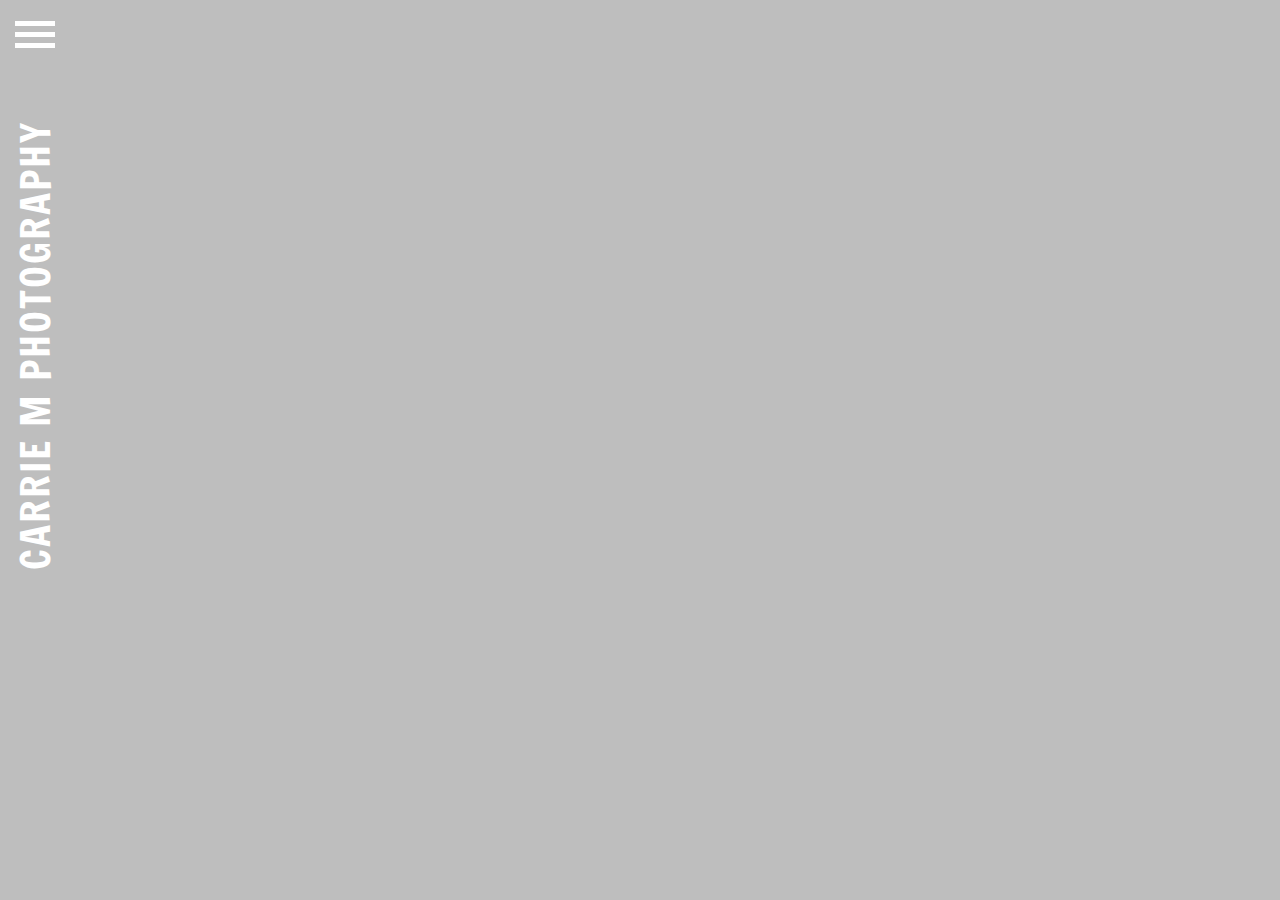
<file: index.html>
<!DOCTYPE html>
<html>
	<head>
		<meta charset="UTF-8">
		<title>Carrie M Photography</title>
		<meta name="viewport" content="width=device-width, initial-scale=1">
		<meta name="dcterms.dateCopyrighted" content="2016">
		<meta name="dcterms.rights" content="All rights reserved">
		<meta name="dcterms.rightsHolder" content="Carrie MacDonald">
		<meta name="description" content="Nature, abstract, and city photography by Carrie MacDonald">
		<meta name="author" content="Carrie MacDonald">
		<meta property="og:description" content="Nature, abstract, and city photography by Carrie MacDonald">
		<meta property="og:image" content="http://dp0dygervfbgv.cloudfront.net/img/brooklynbridge.jpg">
		<meta property="og:image:type" content="image/jpeg" />
		<meta property="og:image:width" content="1000" />
		<meta property="og:image:height" content="750" />
		<meta property="og:site_name" content="Carrie M Photography">
		<meta property="og:url" content="http://carriemphotography.com/">
		<link rel="shortcut icon" href="favicon.ico" type="image/x-icon">
		<link rel="icon" href="favicon.ico" type="image/x-icon">
		<link href='http://fonts.googleapis.com/css?family=Francois+One' rel='stylesheet' type='text/css'>
		<link rel="stylesheet" type="text/css" href="/style.css">
		<script>
		  (function(i,s,o,g,r,a,m){i['GoogleAnalyticsObject']=r;i[r]=i[r]||function(){
		  (i[r].q=i[r].q||[]).push(arguments)},i[r].l=1*new Date();a=s.createElement(o),
		  m=s.getElementsByTagName(o)[0];a.async=1;a.src=g;m.parentNode.insertBefore(a,m)
		  })(window,document,'script','//www.google-analytics.com/analytics.js','ga');

		  ga('create', 'UA-52103705-1', 'auto');
		  ga('send', 'pageview');

		</script>
	</head>
	<body>
	<div id="mainpage">
		<header id="main-title">
			<h1 class="nameplate"><a href="http://carriemphotography.com">Carrie M Photography</a></h1>
			<nav>
				<a id="toggle" href="#">
					<div class="hamburger">
					</div>
				</a>
			</nav>
		</header>
	</div>
	<script src="http://ajax.googleapis.com/ajax/libs/jquery/1.10.2/jquery.min.js"></script>
	<script src="/main.js" type="text/javascript" charset="utf-8"></script>
	</body>
</html>
</file>
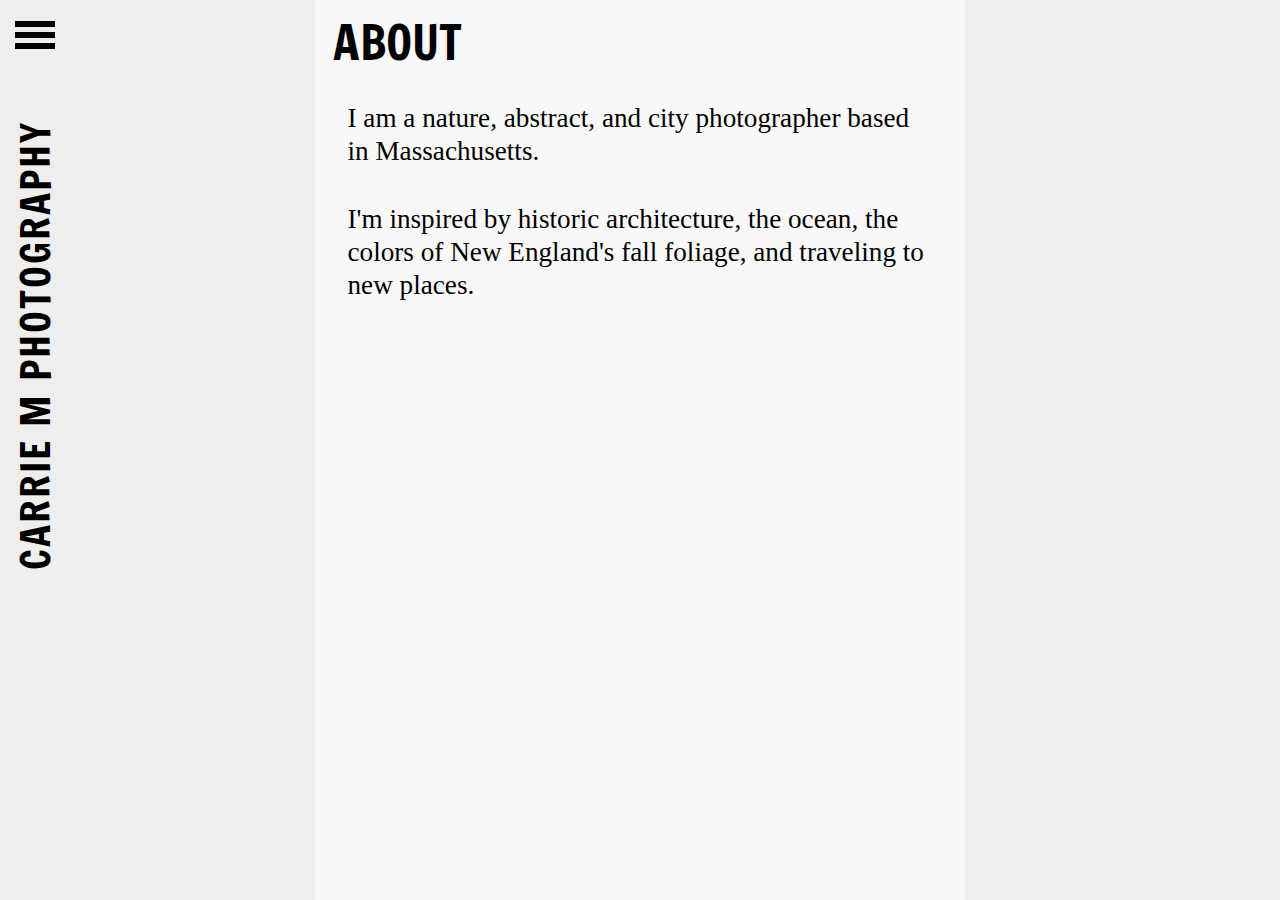
<file: about.html>
<!DOCTYPE html>
<html>
	<head>
		<meta charset="UTF-8">
		<title>Carrie M Photography | About</title>
		<meta name="viewport" content="width=device-width, initial-scale=1">
		<meta name="dcterms.dateCopyrighted" content="2016">
		<meta name="dcterms.rights" content="All rights reserved">
		<meta name="dcterms.rightsHolder" content="Carrie MacDonald">
		<meta name="description" content="I am a nature, abstract, and city photographer based in Massachusetts">
		<meta name="author" content="Carrie MacDonald">
		<meta property="og:description" content="About: I am a nature, abstract, and city photographer based in Massachusetts.">
		<meta property="og:image" content="http://dp0dygervfbgv.cloudfront.net/img/pinkflowers.jpg">
		<meta property="og:image:type" content="image/jpeg" />
		<meta property="og:image:width" content="1000" />
		<meta property="og:image:height" content="750" />
		<meta property="og:site_name" content="Carrie M Photography | About">
		<meta property="og:url" content="http://carriemphotography.com/about/">
		<link rel="shortcut icon" href="../favicon.ico" type="image/x-icon">
		<link rel="icon" href="../favicon.ico" type="image/x-icon">
		<link href='http://fonts.googleapis.com/css?family=Francois+One' rel='stylesheet' type='text/css'>
		<link rel="stylesheet" type="text/css" href="/style.css">
		<script>
		  (function(i,s,o,g,r,a,m){i['GoogleAnalyticsObject']=r;i[r]=i[r]||function(){
		  (i[r].q=i[r].q||[]).push(arguments)},i[r].l=1*new Date();a=s.createElement(o),
		  m=s.getElementsByTagName(o)[0];a.async=1;a.src=g;m.parentNode.insertBefore(a,m)
		  })(window,document,'script','//www.google-analytics.com/analytics.js','ga');

		  ga('create', 'UA-52103705-1', 'auto');
		  ga('send', 'pageview');

		</script>
	</head>
	<body>
	<div id="aboutpage">
		<header>
			<h1 class="nameplate"><a href="http://carriemphotography.com">Carrie M Photography</a></h1>
			<nav>
				<a id="toggle" href="#">
					<div class="hamburger">
					</div>
				</a>
			</nav>
		</header>
		<section id="textbox">
			<h1>About</h1>
			<p>I am a nature, abstract, and city photographer based in Massachusetts.</p>
			<p>I'm inspired by historic architecture, the ocean, the colors of New England's fall foliage, and traveling to new places.</p>
		</section>
	</div>
	<script src="http://ajax.googleapis.com/ajax/libs/jquery/1.10.2/jquery.min.js"></script>
	<script src="/main.js" type="text/javascript" charset="utf-8"></script>
	</body>
</html>
</file>
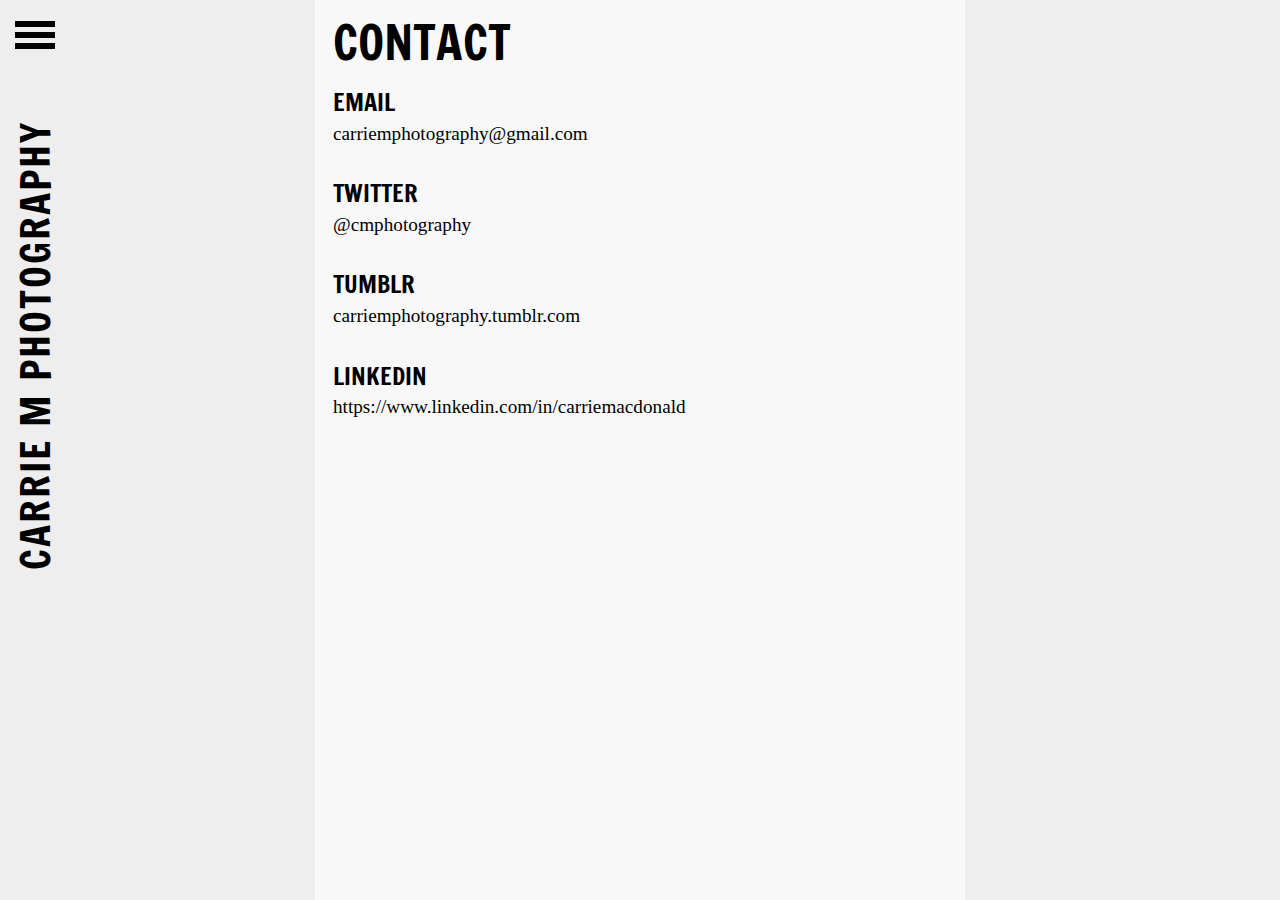
<file: contact.html>
<!DOCTYPE html>
<html>
	<head>
		<meta charset="UTF-8">
		<title>Carrie M Photography | Contact</title>
		<meta name="viewport" content="width=device-width, initial-scale=1">
		<meta name="dcterms.dateCopyrighted" content="2016">
		<meta name="dcterms.rights" content="All rights reserved">
		<meta name="dcterms.rightsHolder" content="Carrie MacDonald">
		<meta name="description" content="Contact | Email: carriemphotography@gmail.com">
		<meta name="author" content="Carrie MacDonald">
		<meta property="og:description" content="Contact | Email: carriemphotography@gmail.com">
		<meta property="og:image" content="http://dp0dygervfbgv.cloudfront.net/img/sugarbowl.jpg">
		<meta property="og:image:type" content="image/jpeg" />
		<meta property="og:image:width" content="1000" />
		<meta property="og:image:height" content="750" />
		<meta property="og:site_name" content="Carrie M Photography | Contact">
		<meta property="og:url" content="http://carriemphotography.com/contact/">
		<link rel="shortcut icon" href="../favicon.ico" type="image/x-icon">
		<link rel="icon" href="../favicon.ico" type="image/x-icon">
		<link href='http://fonts.googleapis.com/css?family=Francois+One' rel='stylesheet' type='text/css'>
		<link rel="stylesheet" type="text/css" href="/style.css">
		<script>
		  (function(i,s,o,g,r,a,m){i['GoogleAnalyticsObject']=r;i[r]=i[r]||function(){
		  (i[r].q=i[r].q||[]).push(arguments)},i[r].l=1*new Date();a=s.createElement(o),
		  m=s.getElementsByTagName(o)[0];a.async=1;a.src=g;m.parentNode.insertBefore(a,m)
		  })(window,document,'script','//www.google-analytics.com/analytics.js','ga');

		  ga('create', 'UA-52103705-1', 'auto');
		  ga('send', 'pageview');

		</script>
	</head>
	<body>
	<div id="contactpage">
		<header>
			<h1 class="nameplate"><a href="http://carriemphotography.com">Carrie M Photography</a></h1>
			<nav>
				<a id="toggle" href="#">
					<div class="hamburger">
					</div>
				</a>
			</nav>
		</header>
		<section id="textbox">
			<h1>Contact</h1>
			<h2>Email</h2>
			<a href="mailto:carriemphotography@gmail.com">carriemphotography@gmail.com</a>
			<h2>Twitter</h2>
			<a href="https://twitter.com/cmphotography">@cmphotography</a>
			<h2>Tumblr</h2>
			<a href="http://carriemphotography.tumblr.com/">carriemphotography.tumblr.com</a>
			<h2>LinkedIn</h2>
			<a href="http://www.linkedin.com/in/carriemacdonald">https://www.linkedin.com/in/carriemacdonald</a>
		</section>
	</div>
	<script src="http://ajax.googleapis.com/ajax/libs/jquery/1.10.2/jquery.min.js"></script>
	<script src="/main.js" type="text/javascript" charset="utf-8"></script>
	</body>
</html>
</file>
<file: style.css>
/* http://meyerweb.com/eric/tools/css/reset/ 
   v2.0 | 20110126
   License: none (public domain)
*/

html, body, div, span, applet, object, iframe,
h1, h2, h3, h4, h5, h6, p, blockquote, pre,
a, abbr, acronym, address, big, cite, code,
del, dfn, em, img, ins, kbd, q, s, samp,
small, strike, strong, sub, sup, tt, var,
b, u, i, center,
dl, dt, dd, ol, ul, li,
fieldset, form, label, legend,
table, caption, tbody, tfoot, thead, tr, th, td,
article, aside, canvas, details, embed, 
figure, figcaption, footer, header, hgroup, 
menu, nav, output, ruby, section, summary,
time, mark, audio, video {
	margin: 0;
	padding: 0;
	border: 0;
	font-size: 100%;
	font: inherit;
	vertical-align: baseline;
}
/* HTML5 display-role reset for older browsers */
article, aside, details, figcaption, figure, 
footer, header, hgroup, menu, nav, section {
	display: block;
}
body {
	line-height: 1;
}
ol, ul {
	list-style: none;
}
blockquote, q {
	quotes: none;
}
blockquote:before, blockquote:after,
q:before, q:after {
	content: '';
	content: none;
}
table {
	border-collapse: collapse;
	border-spacing: 0;
}
/* End of Reset 
====================== */
/* Testing the commit
====================== */

html,
body {
	height: 100%;
}
#mainpage,
#aboutpage,
#contactpage {
	height: 100%;
	min-height: 100%;
	overflow: auto;
	position: relative;
	width: 100%;
}
body {
	font-family: 'Francois One', sans-serif;
	color: black;
	background: #eee;
	text-transform: uppercase;
}
#textbox p,
#textbox a {
	text-transform: none;
	font-family: Garamond, Georgia, serif;
}
#mainpage {
	background-image: url('http://dp0dygervfbgv.cloudfront.net/img/brooklynbridge.jpg');
	-webkit-background-size: cover cover;
	background-size: cover;
	background-position: center center;
	background-repeat: no-repeat;
}

/* Header
============================ */
#mainpage #main-title a {
	color: white;
}
#main-title {
	left: 0;
	position: absolute;
	top: 0;
	height: 100%;
	overflow: visible;
	width: 100%;
	min-width: auto;
}
.nameplate {
	left: 15px;
	position: absolute;
	top: 570px;
	font-size: 2.5em;
	letter-spacing: .05em;
	-webkit-transform: rotate(-90deg);
	-ms-transform: rotate(-90deg);
	transform: rotate(-90deg);
	-webkit-transform-origin: 0 0;
  	-ms-transform-origin: 0 0;
    transform-origin: 0 0;
	-webkit-transition: left .6s cubic-bezier(0.165,.84,.44,1),color .3s linear;
	transition: left .6s cubic-bezier(0.165,.84,.44,1),color .3s linear;
	z-index: 40;
	margin: 0;
	padding: 0;
	border: 0;
}
#mainpage #main-title {
	background: rgba(0,0,0,.2);
}
nav {
	z-index: 800;
}

/* Navigation Button
======================= */
#toggle {
	position: absolute;
	height: 65px;
	width: 65px;
}
.hamburger {
	width: 40px;
	height: 6px;
	background: #000;
	position: absolute;
	top: 32px;
	left: 15px;
}
.hamburger:after,
.hamburger:before {
	content:'';
	display:block;
	width:40px;
	height:6px;
	background: #000;
	position:absolute;
	z-index: -1;
	-webkit-transition: all 0.3s;
	transition: all 0.3s;
}
.hamburger:before {
	margin-top: -11px;
}
.hamburger:after {
	margin-top: 11px;
}
#mainpage .hamburger,
#mainpage .hamburger:before,
#mainpage .hamburger:after {
	background: #fff;
	height: 5px;	
}
.open .hamburger:before {
	-webkit-transform: rotate(45deg);
	-ms-transform: rotate(45deg);
	transform: rotate(45deg);
	background: #fff;
	margin-top: 10px;
	position: absolute;
}
.open .hamburger:after {
	-webkit-transform: rotate(-45deg);
	-ms-transform: rotate(-45deg);
	transform: rotate(-45deg);
	background: #fff;
}
#mainpage .open .hamburger {
	background: none;
}
.open .hamburger {
	background: none;
}
header nav {
	height: 65px;
	width: 65px;
	position: absolute;
}
header a {
	color: #000;
	text-decoration: none;
}

/* Image Grid Styles
==================== */
#container {
   /* Prevent vertical gaps */
   line-height: 0;
   
   -webkit-column-count: 3;
   -webkit-column-gap:   0px;
   -moz-column-count:    3;
   -moz-column-gap:      0px;
   column-count:         3;
   column-gap:           0px;
   padding: 5px 5px 0 5px;
}
#container li {
	padding: 5px;
}
#container img {
  /* Just in case there are inline attributes */
  width: 100% !important;
  height: auto !important;
}
/* Photo Overlay Styles 
======================== */
#overlay {
	display: none;
	position: fixed;
	top: 0;
	left: 0;
	width: 100%;
	height: 100%;
	z-index: 900;
	background: rgba(0,0,0,.8);
	text-align: center;
}
#overlay img {
	margin-top: 3%;
	max-height: 80%;
	max-width: 80%;
}
#overlay p {
	color: #fff;
	font-family: Garamond, Georgia, serif;	
  	font-weight: 300;
  	font-size: 1.3em;
  	margin: 0;
  	padding: 0;
  	-webkit-font-smoothing: antialiased;
}

/* Photo Container Section Margin
=================================== */
#outer_container {
	margin-left: 65px;
	background: url('http://dp0dygervfbgv.cloudfront.net/img/black_lozenge.png');
}

/* Nav_Overlay Styles
===================================== */
#nav_overlay {
	display: none;
	position: fixed;
	top: 0;
	left: 0;
	width: 100%;
	height: 100%;
	z-index: 700;
	background: rgba(0,0,0,.8);
	text-align: center;
	font-family: 'Francois One', sans-serif;
	text-transform: uppercase;
	overflow: auto;
}
#nav_menu {
	padding-top: 100px;
}
#nav_menu li {
	font-size: 1.6em;
	margin-bottom: 16px;
}
#nav_menu li a {
	color: #fff;
	font-size: 1.25em;
	text-decoration: none;
}
#nav_menu #portfolio {
	position: relative;
}

/* Portfolio Menu
=========================================== */
#port_menu li a {
	font-size: .9em;
}

/* About Page
=========================================== */
#aboutpage {
	background-image: url('http://dp0dygervfbgv.cloudfront.net/img/pinkflowers.jpg');
	-webkit-background-size: cover cover;
	background-size: cover;
	background-position: center center;
	background-repeat: no-repeat;
}
#textbox {
	width: 75%;
	max-width: 650px;
	height: 100%;
	min-height: 440px;
	margin: 0 auto;
	-webkit-font-smoothing: antialiased;
	background: rgba(255,255,255,.6);
	overflow: auto;
}
#textbox h1 {
	font-size: 3em;
	padding-top: 18px;
}
#textbox h2:first-of-type {
	margin-top: 1em;
}
#textbox h1,
#textbox h2,
#textbox a {
	margin-left: 18px;
}
#textbox h2 {
	font-size: 1.5em;
	margin-bottom: .25em;
}
#textbox a {
	display: block;
	text-decoration: none;
	color: black;
	margin-bottom: 2em;
	margin-top: .5em;
	font-size: 1.2em;
}
#textbox p {
	font-size: 1.7em;
	line-height: 1.2;
	margin: 0 auto;
	width: 90%;
	padding-top: 36px;
}

/* Contact Page
========================================== */
#contactpage {
	background-image: url('http://dp0dygervfbgv.cloudfront.net/img/sugarbowl.jpg');
	-webkit-background-size: cover cover;
	background-size: cover;
	background-position: center center;
	background-repeat: no-repeat;
}

/* Media Queries
========================================== */
@media screen and (max-width: 950px) { 
	#container {
		-webkit-column-count: 2;
		-webkit-column-gap:   0px;
		-moz-column-count:    2;
	    -moz-column-gap:      0px;
		column-count:         2;
		column-gap:           0px;
	}
}
@media screen and (max-width: 740px) {
	#textbox p {
		font-size: 1.5em;
	}
}
@media screen and (max-width: 550px) {
	.nameplate {
		top: 440px;
		font-size: 2em;
		min-width: 400px;
		left: 14px;
	}
	.hamburger,
	.hamburger:before,
	.hamburger:after {
		width: 29px;
		height: 5px;
	}
	.hamburger:before {
		margin-top: -9px;
	}
	.hamburger:after {
		margin-top: 9px;
	}
	.open .hamburger:before {
		margin-top: 9px;
	}
	#textbox {
		margin-left: 60px;
		width: auto;
	}
	#textbox h1 {
		font-size: 2.5em;
	}
	#textbox a {
		font-size: 1em;
	}
	#textbox p {
		width: 90%;
		margin: 0;
		margin-left: 18px;
	}
	#outer_container {
		margin-left: 60px;
	}
	#container {
		-webkit-column-count: 1;
		-webkit-column-gap:   0px;
		-moz-column-count:    1;
	    -moz-column-gap:      0px;
		column-count:         1;
		column-gap:           0px;
	}
}
@media screen and (max-height: 400px) {
	.nameplate {
		left: 19px;
		top: 310px;
		font-size: 1.4em;
	}
}
</file>
